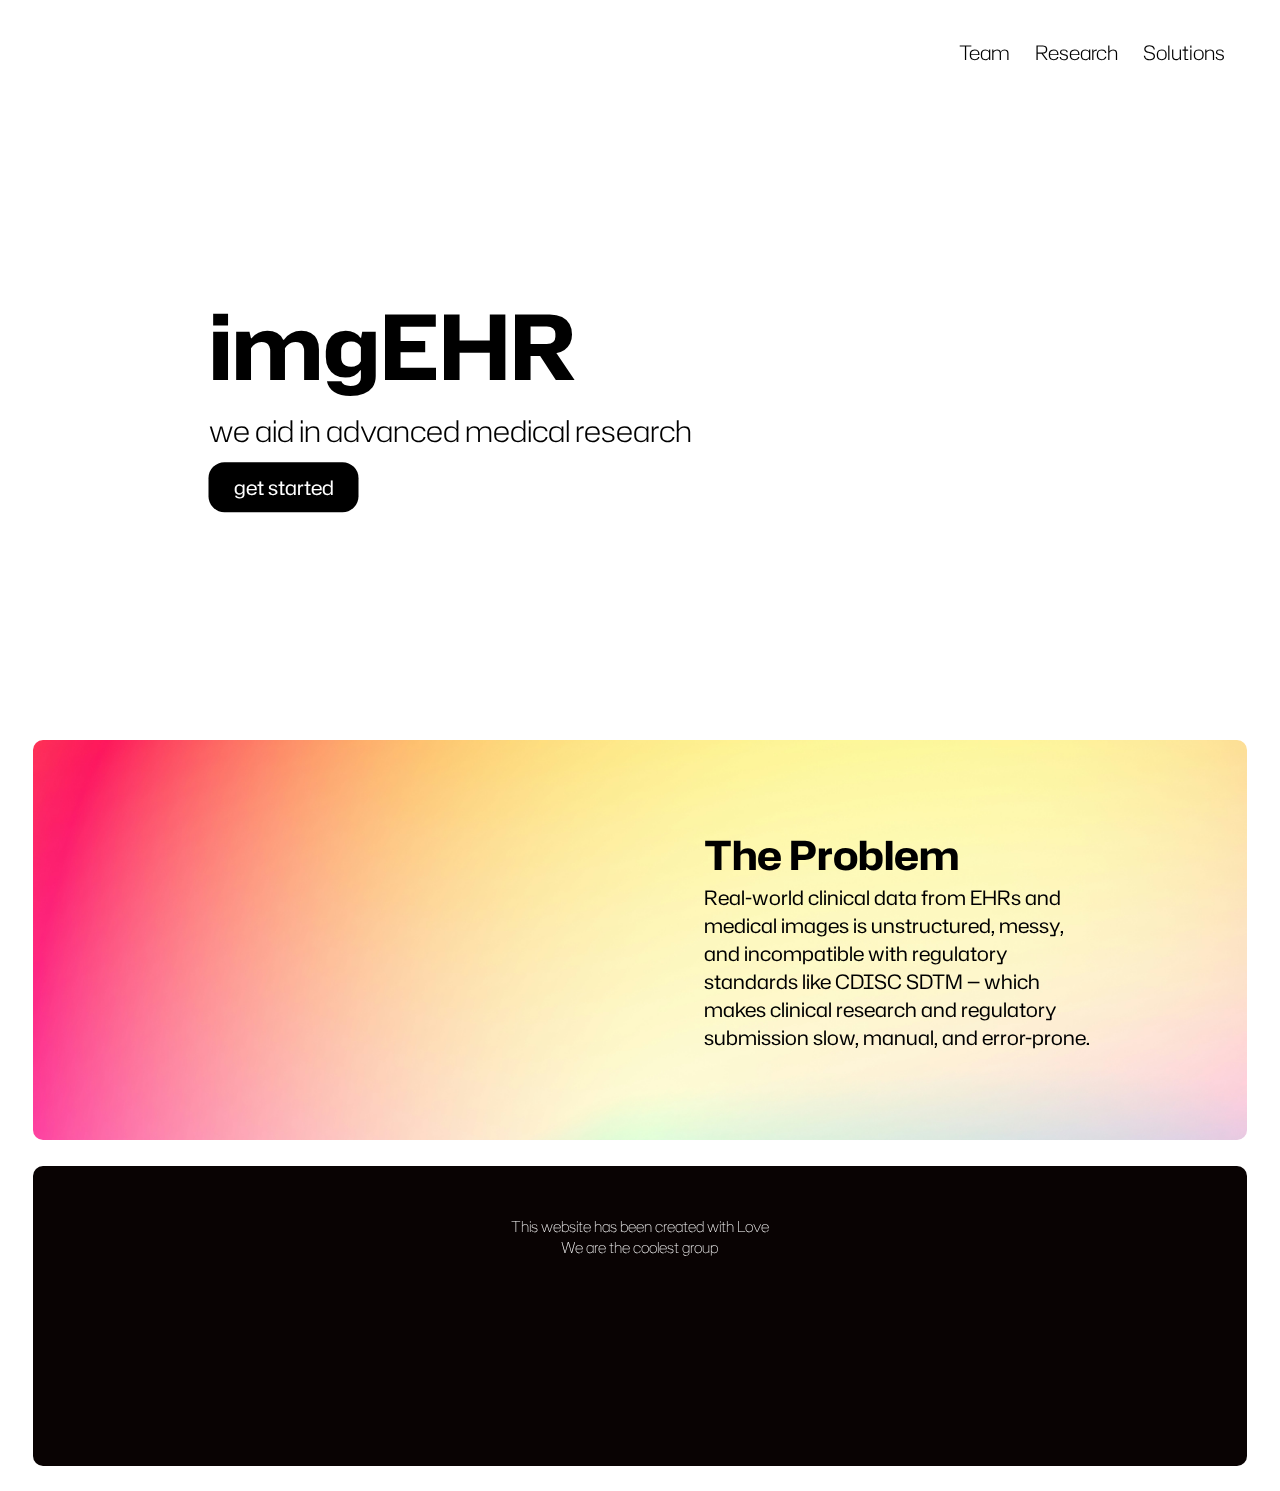
<file: index.html>
<html lang="en">
<head>
    <style>
        @import url('https://fonts.googleapis.com/css2?family=Asap:ital,wght@0,100..900;1,100..900&family=Hubot+Sans:ital,wght@0,200..900;1,200..900&display=swap');
    </style>
    <meta charset="UTF-8">
    <title>Home</title>
    <link rel="stylesheet" href="styles/styles.css">
</html>
<body>
<div id="header">
    <h1 class="nav">Solutions</h1>
    <h1 class="nav">Research</h1>
    <h1 class="nav">Team</h1>
</div>
    <div id="innerbox">
        <div class="boxleft">
            <div class="maintextholder">
                <h1 class="openingtext">imgEHR</h1>
                <h1 class="openingdes">we aid in advanced medical research</h1>
                <a class="buttontogo">get started </a>
            </div>
        </div>
        <div class="boxright">
        </div>
    </div>
    <div class="infosection">
        <div class="descriptionholder">
            <h1 class="desctitle">The Problem</h1>
            <h1 class="desctext">Real-world clinical data from EHRs and medical images is unstructured, messy, and incompatible with regulatory standards like CDISC SDTM — which makes clinical research and regulatory submission slow, manual, and error-prone. </h1>
        </div>
    </div>
<!--    <div class="infosection2">-->
<!--    </div>-->
    <div id="footer">
        <h1 class="bottomt" style="padding-top: 50px">This website has been created with Love</h1>
        <h1 class="bottomt">We are the coolest group</h1>
    </div>
</body>
</file>
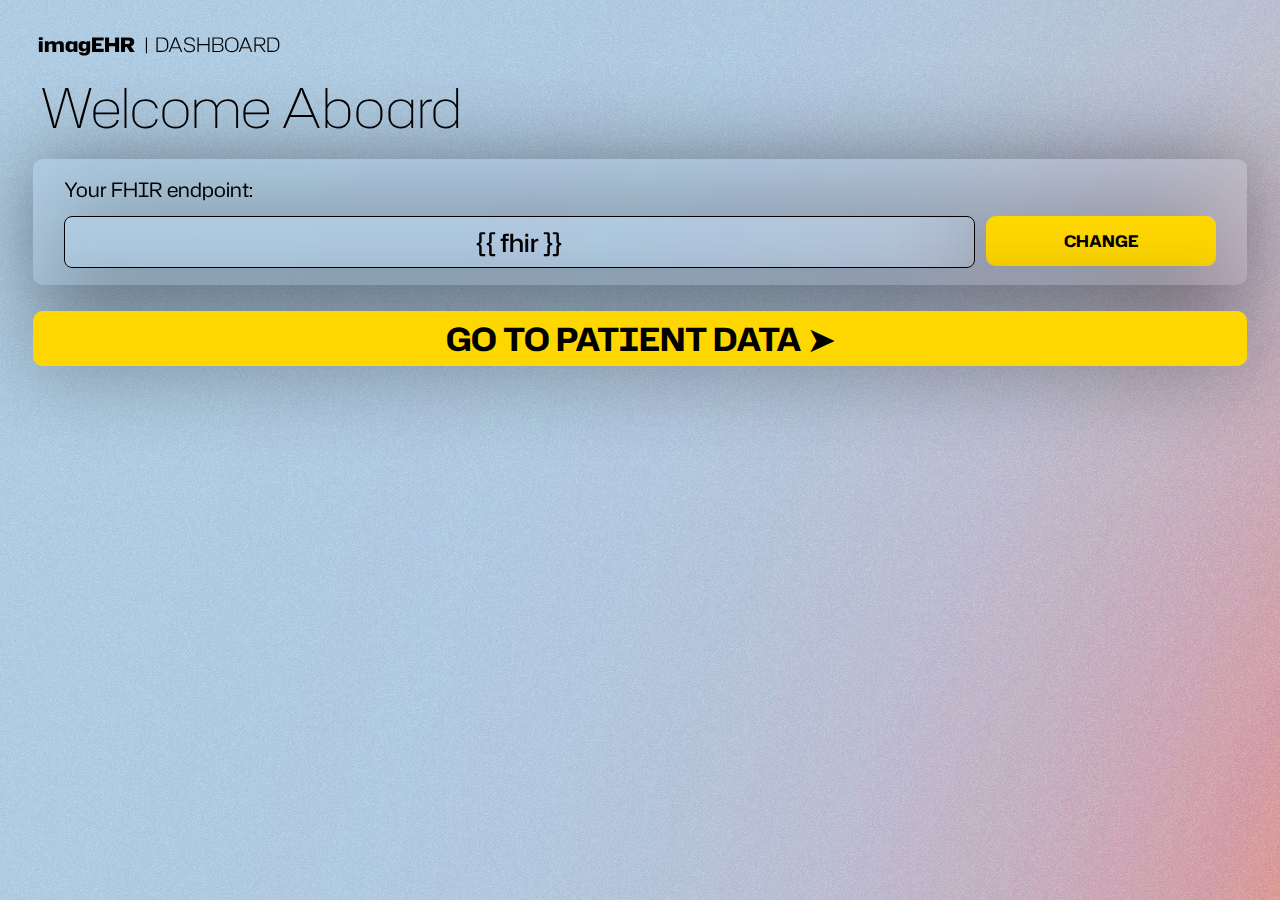
<file: templates/dashboard.html>
<html lang="en">
<head>
	<style>
		@import url('https://fonts.googleapis.com/css2?family=Asap:ital,wght@0,100..900;1,100..900&family=Hubot+Sans:ital,wght@0,200..900;1,200..900&display=swap');
	</style>
	<meta charset="UTF-8">
	<meta name="viewport" content="width=device-width, initial-scale=1.0">
	<title>imagEHR: Dashboard</title>
	<script src="https://code.jquery.com/jquery-3.6.0.min.js"></script>
	<link rel="stylesheet" href="/static/styles/index.css">
	<meta name="view-transition" content="same-origin">
	<link rel="icon" href="/static/resources/favicon.png" type="image/png">

</head>
<body>
	<script src="/static/java/main.js"></script>
	<div class="header">

	</div>
	<div id="statestation">
		<h1 class="nav" style="width: 140px;color: black">DASHBOARD</h1>
		<h1 class="nav" style="width: 10px;padding-left: 3%; color: black">|</h1>
		<span class="nav2" onclick="transitionToPage('/')" style="text-decoration: none;">imagEHR</span>
		<!--		<a class="nav2" href="/" style="text-decoration: none;">imgEHR</a>-->
	</div>
	<div id="innerbox2" style="justify-content: flex-start;height: 97vh;">
		<div style="height: 60px"></div>
		<h1 class="greeting">Welcome Aboard</h1>
		<div class="maintextholder3">
			<div id="dash" style="margin-top: 1vw;border-radius: 10px;height: 500px">
				<h1 class="uploadtext" style="width:95%;font-size: 20px;font-weight: 400;
								text-align: left">Your FHIR endpoint:</h1>

				<div style="width: 95%;display: flex;margin-bottom: 15px">
					<div id="dash" style="border-radius: 8px;margin-top: 1vw;width: 79%;margin-right: 1%;
							background-color: rgba(28,28,28,0); border: 1px solid black">
						<h1 class="uploadtext"style="font-size: 25px;color: #000000;font-weight: 500;
							">{{ fhir }}</h1>
					</div>
					<div id="dash2">
						<a class="linkbut" style="width: 100%;height: 100%;
							text-align: center;align-content: center;
								text-decoration: none" href="/set-fhir">CHANGE</a>
					</div>
				</div>

			</div>

			<div id="dash" style="margin-top: 2vw;border-radius: 10px;">
				<button class="linkbut"  style="width: 100%;height: 100%;
							text-align: center;align-content: center;
								text-decoration: none;
								font-size: xx-large;
						" onclick="window.location.href = '/patients'">GO TO PATIENT DATA ➤</button>
			</div>
		</div>

	</div>
</body>
</html>
</file>
<file: styles/styles.css>
#header{
    display: flex;
    flex-direction: row-reverse;
    align-items: center;
    width: 97%;
    height: 50px;
    top: 3%;
    background-color: rgba(113, 113, 113, 0);
    position: fixed;
    border-radius: 10px;
    z-index: 1000;
}
body{
    background-color: white;
}
#footer{
    margin: 2%;
    display: flex;
    flex-direction: column;
    align-items: center;
    width: 96%;
    height: 300px;
    bottom: 3%;
    background-color: rgb(9, 3, 3);
    border-radius: 10px;
}
.infosection{
    margin: 2%;
    display: flex;
    flex-direction: column;
    align-items: center;
    width: 96%;
    height: 400px;
    bottom: 3%;
    mix-blend-mode: darken;
    background-image: url("/resources/back3.jpg");
    background-size: cover;
    border-radius: 10px;
}
.infosection2{
    margin: 2%;
    display: flex;
    flex-direction: column;
    align-items: center;
    width: 96%;
    height: 400px;
    bottom: 3%;
    mix-blend-mode: darken;
    background-color: beige;
    background-size: cover;
    border-radius: 10px;
}
.nav{
    margin: 0;
    font-size: 20px;
    padding-right: 2%;
    align-items: center;
    font-family: "Hubot Sans", sans-serif;
    font-weight: 300;
    color: #000000;
}
#innerbox{
    display: flex;
    flex-direction: row;
    width: 100%;
    height: 80%;
    background-color: rgb(255, 255, 255);
    position: relative;
}
.boxleft{
    display: flex;
    width: 50%;
    height: 100%;
    background-color: rgba(128, 128, 128, 0);

}
.boxright{
    width: 50%;
    height: 100%;
    background-color: rgba(129, 53, 53, 0);
}
.maintextholder{
    height: fit-content;
    position: absolute;
    top: 55%;
    left: 35%;
    transform: translate(-50%, -50%);
}
.openingtext {
    margin: 0;
    font-size: 90px;
    font-family: "Hubot Sans", sans-serif;
    font-weight: bold;
    color: #000000;
}
.openingdes {
    margin: 0;
    font-size: 30px;
    padding-bottom: 2%;
    font-family: "Hubot Sans", sans-serif;
    font-weight: 300;
    color: #000000;
}

.buttontogo{
    display: grid;
    width: 150px;
    height: 50px;
    border-radius: 16px;
    align-items: center;
    text-align: center;
    margin: 0;
    background-color: black;
    border-width: 10px;
    font-size: 20px;
    font-family: "Hubot Sans", sans-serif;
    font-weight: 400;
    color: #ffffff;
}

.bottomt{
    margin: 0;
    font-size: 15px;
    font-family: "Hubot Sans", sans-serif;
    font-weight: 100;
    color: #ffffff;
}
.descriptionholder{
    height: fit-content;
    position: absolute;
    left: 55%;
    transform: translate(0%, 38%);
}
.desctitle{
    margin: 0;
    width: 69%;
    font-size: 40px;
    font-family: "Hubot Sans", sans-serif;
    font-weight: 700;
    color: #000000;
}
.desctext{
    margin: 0;
    width: 69%;
    font-size: 20px;
    font-family: "Hubot Sans", sans-serif;
    font-weight: 400;
    color: #000000;
}
</file>
<file: static/styles/index.css>
.header{
    transition-duration: 0.5s;
    display: flex;
    flex-direction: row-reverse;
    align-items: center;
    width: 97%;
    height: 50px;
    top: 20px;
    background-color: rgba(113, 113, 113, 0);
    position: fixed;
    border-radius: 10px;
    z-index: 1000;
}
.header.white{
    transition-duration: 0.5s;
    display: flex;
    flex-direction: row-reverse;
    align-items: center;
    width: 98.5%;
    height: 50px;
    top: 20px;
    background-color: rgb(255 255 255 / 0%);
    box-shadow: 0px 0px 165px 6px;
    position: fixed;
    border-radius: 10px;
    backdrop-filter: blur(11px);
    z-index: 1000;
}

body{
    opacity: 0;
    transition: opacity .5s;
    /*background-color: white;*/
    background-image: url("/static/resources/back.jpg");
}
#footer{
    margin: 2%;
    display: flex;
    flex-direction: column;
    align-items: center;
    width: 96%;
    height: 300px;
    bottom: 3%;
    background-color: rgba(9, 3, 3, 0.72);
    border-radius: 10px;
    box-shadow: 0px 0px 66px -40px;
    backdrop-filter: invert(80%);
}
.infosection{
    margin: 2%;
    display: flex;
    flex-direction: column;
    align-items: center;
    width: 96%;
    height: 400px;
    bottom: 3%;

    z-index: 10;
    /*background-image: url("/static/resources/back3.jpg");*/
    /*background-color: #0077b5;*/
    background-size: cover;
    border-radius: 10px;
    box-shadow: 0px 0px 66px -40px;
    backdrop-filter: blur(10px);
    justify-content: center;
    border: 1px solid #404040;
}
.infosection2{
    margin: 2%;
    display: flex;
    flex-direction: row;
    align-items: center;
    width: 96%;
    height: 400px;

    background-color: rgba(0, 119, 181, 0);
    border-radius: 10px;
    justify-content: center;
}
.nav{
    margin: 0;
    font-size: 20px;
    padding-right: 2%;
    align-items: center;
    text-align: center;
    font-family: "Hubot Sans", sans-serif;
    font-weight: 300;
    color: #000000;
}
.nav:hover{
    color: rgba(0, 0, 0, 0.38);
    cursor: pointer;
}
.nav2{
    font-size: 20px;
    font-family: "Hubot Sans", sans-serif;
    font-weight: 800;
    color: #000000;
}
.nav2:hover{
    color: rgba(0, 0, 0, 0.75);
    cursor: pointer;
}
#innerbox{
    display: flex;
    flex-direction: row;
    width: 100%;
    height: 80vh;
    background-color: rgba(255, 255, 255, 0);
    position: relative;
}
#innerbox2{
    text-align: left;
    display: flex;
    flex-direction: column;
    width: 100%;
    height: 100%;
    background-color: rgba(255, 255, 255, 0);
    position: relative;
    align-items: center;
    justify-content: center;
}
.boxleft{
    display: flex;
    width: 50%;
    height: 100%;
    background-color: rgba(128, 128, 128, 0);

}
.boxright{
    width: 50%;
    height: 100%;
    background-color: rgba(129, 53, 53, 0);
}
.maintextholder{
    height: fit-content;
    position: absolute;
    top: 55%;
    left: 35%;
    transform: translate(-50%, -50%);
}
.openingtext {
    margin: 0;
    font-size: 90px;
    font-family: "Hubot Sans", sans-serif;
    font-weight: bold;
    color: #000000;
}
.openingdes {
    margin: 0;
    font-size: 30px;
    padding-bottom: 2%;
    font-family: "Hubot Sans", sans-serif;
    font-weight: 300;
    color: #000000;
}

.buttontogo{
    display: grid;
    width: 150px;
    height: 50px;
    border-radius: 16px;
    align-items: center;
    text-align: center;
    margin: 0;
    margin-top: -5px;
    text-decoration: none;
    background-color: black;
    border-width: 10px;
    font-size: 20px;
    font-family: "Hubot Sans", sans-serif;
    font-weight: 400;
    color: #ffffff;
}
.buttontogo:hover{
    background-color: rgb(181, 103, 0);
    backdrop-filter: blur(10px);
    cursor: pointer;
}

.bottomt{
    margin: 0;
    font-size: 15px;
    font-family: "Hubot Sans", sans-serif;
    font-weight: 300;
    color: #ffffff;
}
.descriptionholder{
    height: fit-content;
    position: absolute;
    left: 10%;
}
.descriptionholder2{
    height: fit-content;
    position: absolute;
    left: 35%;
    transform: translate(-84%, 27%);
    justify-items: end;
}
.desctitle{
    margin: 0;
    width: 69%;
    font-size: 40px;
    font-family: "Hubot Sans", sans-serif;
    font-weight: 600;
    color: #000000d6;
}
.desctext{
    margin: 0;
    width: 90%;
    font-size: 20px;
    font-family: "Hubot Sans", sans-serif;
    font-weight: 500;
    color: #000000;
}
#leftupload{
    display: flex;
    flex-direction: column;
    width: 43%;
    height: 90vh;
    background-color: rgba(38, 241, 133, 0);
    justify-content: center;
    align-items: flex-end;
}
#rightupload{
    display: flex;
    flex-direction: column;
    align-items: flex-start;
    width: 57%;
    height: 90vh;
    background-color: rgba(177, 21, 21, 0);
    justify-content: center;
}
.biguploadtext {
    margin: 0;
    font-size: 40px;
    font-family: "Hubot Sans", sans-serif;
    font-weight: 700;
    color: #000000;
}
.boxupload  {
    display: flex;
    flex-direction: row;
    align-items: center;
    justify-content: center;
    width: 50vw;
    height: 65px;
    /*background-color: rgb(14, 14, 14);*/
    border-radius: 15px;
    box-shadow: 0px 0px 364px 33px #00000054;
    backdrop-filter: blur(10px);
}
.maintextholder2{
    height: fit-content;
    margin-right: 24px;
}
.maintextholder3{
    height: 220px;
    width: 96%;
    display: flex;
    flex-direction: column;
    align-items: center;
    justify-content: flex-start;
}
.maintextholder4{
    height: 22px;
    width: 95%;
    display: flex;
    flex-direction: column;
    align-items: flex-start;
    justify-content: center;
}

#statestation{
    display: flex;
    flex-direction: row-reverse;
    align-items: center;
    margin: 0;
    position: fixed;
    left: 3%;
    top: 30px;
    z-index: 1000;
    align-items: center;
}
.uploadtext{
    text-align: center;
    margin: 0;
    width: 100%;
    font-size: 35px;
    font-family: "Hubot Sans", sans-serif;
    font-weight: 800;
    color: #000000;
}
.patientext{
    text-align: left;
    margin: 0;
    width: 100%;
    font-size: 35px;
    font-family: "Hubot Sans", sans-serif;
    font-weight: 800;
    color: #000000;
}
.linkdrop{
    margin:10px;
    background-color: rgba(0, 0, 0, 0);
    transition: width 0.4s ease-in-out;
    font-family: "Hubot Sans", sans-serif;
    border: 1px solid #d5d5d5;
    font-weight: 100;
    height: 30px;
    border-radius: 10px;
    text-align: center;
    width: 60%;
}
.linkbut{
    transition: color 0.4s ease-in-out;
    font-family: "Hubot Sans", sans-serif;
    background-color: rgb(255, 215, 0);
    color: black;
    border: none;
    font-weight: 700;
    height: 30px;
    border-radius: 10px;
    text-align: center;
    width: 10vw;
}
.linkbut:hover{
    transition: background-color 0.4s ease-in-out;
    background-color: rgba(28, 28, 28, 0.82);
    color: rgb(255, 215, 0);
    border: none;
    cursor: pointer;
}
.linkbut2{
    transition: color 0.4s ease-in-out;
    font-family: "Hubot Sans", sans-serif;
    background-color: rgb(214, 214, 214);
    color: black;
    border: none;
    font-weight: 700;
    height: 30px;
    border-radius: 10px;
    text-align: center;
    width: 10vw;
}
.linkbut2:hover{
    transition: background-color 0.4s ease-in-out;
    background-color: rgba(28, 28, 28, 0.82);
    color: rgb(255, 255, 255);
    border: none;
    cursor: pointer;
}
.linkbut3{
    transition: color 0.4s ease-in-out;
    font-family: "Hubot Sans", sans-serif;
    background-color: rgb(255, 215, 0);
    color: black;
    border: none;
    font-size: xx-large;
    font-weight: 700;
    height: 100;
    border-radius: 10px;
    text-align: center;
    width: 50%;
}
.linkbut3:hover{
    transition: background-color 0.4s ease-in-out;
    background-color: rgba(28, 28, 28, 0.82);
    color: rgb(255, 255, 255);
    border: none;
    cursor: pointer;
}
.linkdrop[type=text]:focus {
    border: 1px solid #555;
    transition: width 0.4s ease-in-out;
    width: 70%;
}
.greeting{
    width: 95%;
    margin: 0;
    font-size: 55px;
    font-family: "Hubot Sans", sans-serif;
    font-weight: lighter;
    color: #000000;

}
#dash{
    display: flex;
    flex-direction: column;
    align-items: center;
    justify-content: center;
    width: 100%;
    height: 100%;
     /*background-color: rgb(14, 14, 14);*/
    border-radius: 15px;
    box-shadow: 0px 0px 85px 5px #00000054;
    backdrop-filter: blur(10px);
}
#dash2{
    border-radius: 8px;
    margin-top: 1vw;
    width: 20%;
    display: flex;
    flex-direction: column;
    align-items: center;
    justify-content: center;
    height: 100%;

    box-shadow: 0px 0px 85px 5px #00000054;
    backdrop-filter: blur(10px);
}
#dash3{
    display: flex;
    flex-direction: column;
    align-items: center;
    justify-content: center;
    width: 96%;
    height: 20%;
    /*background-color: rgb(14, 14, 14);*/
    border-radius: 15px;
    box-shadow: 0px 0px 364px 33px #00000054;
    backdrop-filter: blur(10px);
}
</file>
